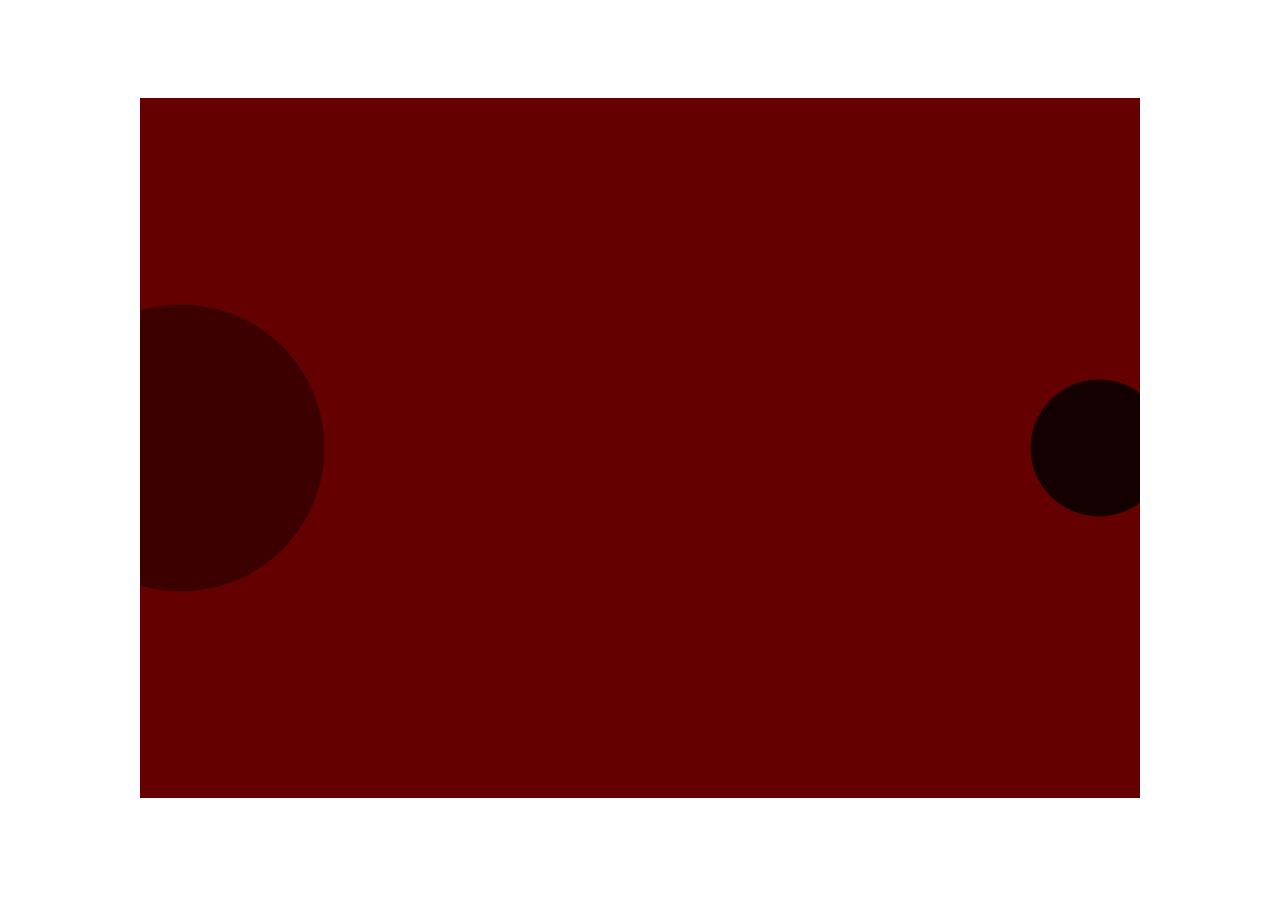
<file: 03-moving-pictures/index.html>
<!DOCTYPE html>
<html>
  <head>
    <meta charset="utf-8">
    <meta name="viewport" width=device-width, initial-scale=1.0, maximum-scale=1.0, user-scalable=0>

    <title>Moving Pictures by Wawa</title>

    <!-- CSS stylesheet(s) -->
    <link rel="stylesheet" type="text/css" href="css/style.css" />

    <!-- Library script(s) -->
    <script src="js/libraries/p5.min.js"></script>
    <script src="js/libraries/p5.sound.min.js"></script>

    <!-- My script(s) -->
    <script src="js/script.js"></script>
  </head>

  <body>
    <!-- HTML would go here if needed. -->
  </body>

</html>
</file>
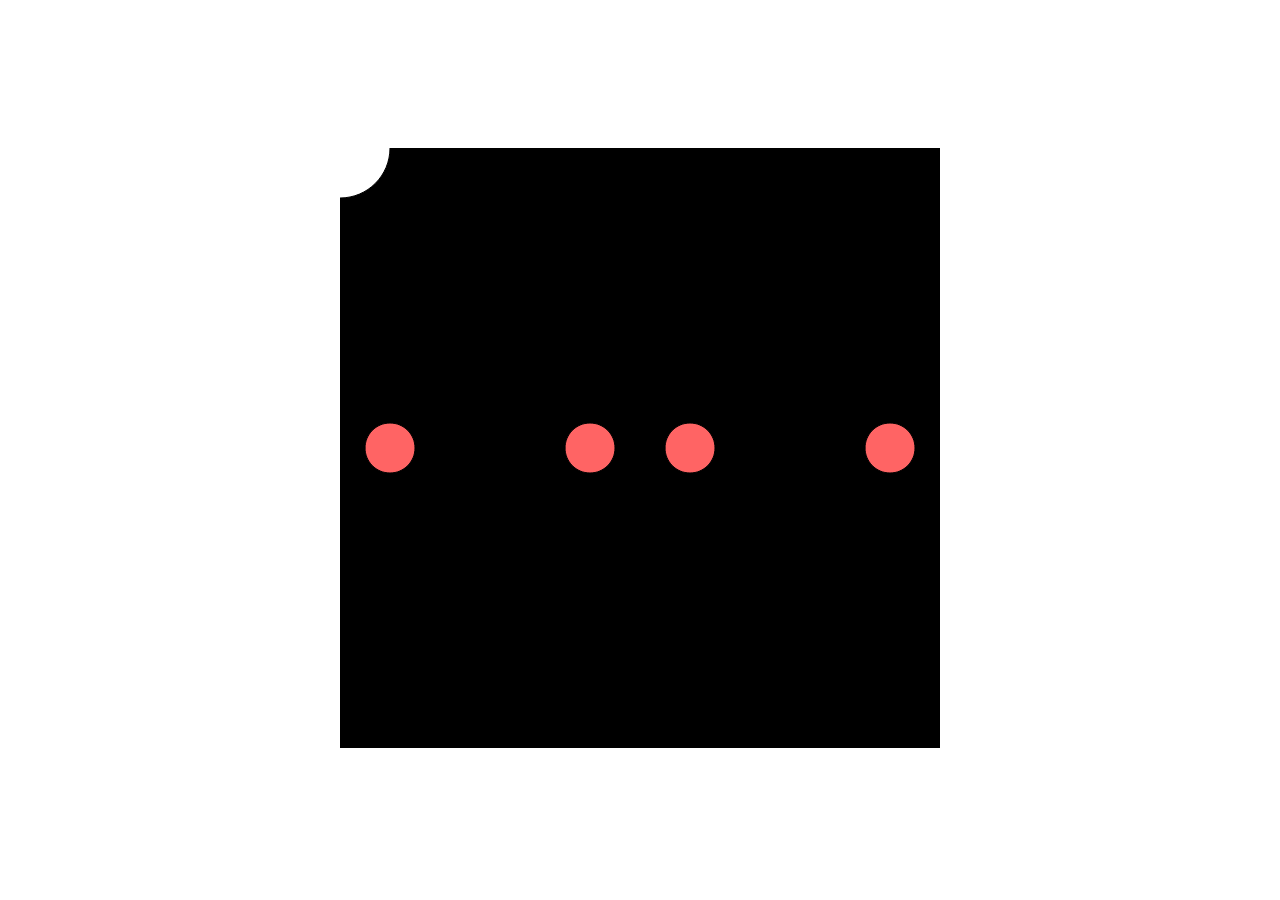
<file: debugging activity/index.html>
<!DOCTYPE html>
<html>
  <head>
    <meta charset="utf-8">
    <meta name="viewport" width=device-width, initial-scale=1.0, maximum-scale=1.0, user-scalable=0>

    <title>CHANGE THIS TITLE IN INDEX.HTML!</title>

    <!-- CSS stylesheet(s) -->
    <link rel="stylesheet" type="text/css" href="css/style.css" />

    <!-- Library script(s) -->
    <script src="js/libraries/p5.min.js"></script>
    <script src="js/libraries/p5.sound.min.js"></script>

    <!-- My script(s) -->
    <script src="js/script.js"></script>
  </head>

  <body>
    <!-- HTML would go here if needed. -->
  </body>

</html>
</file>
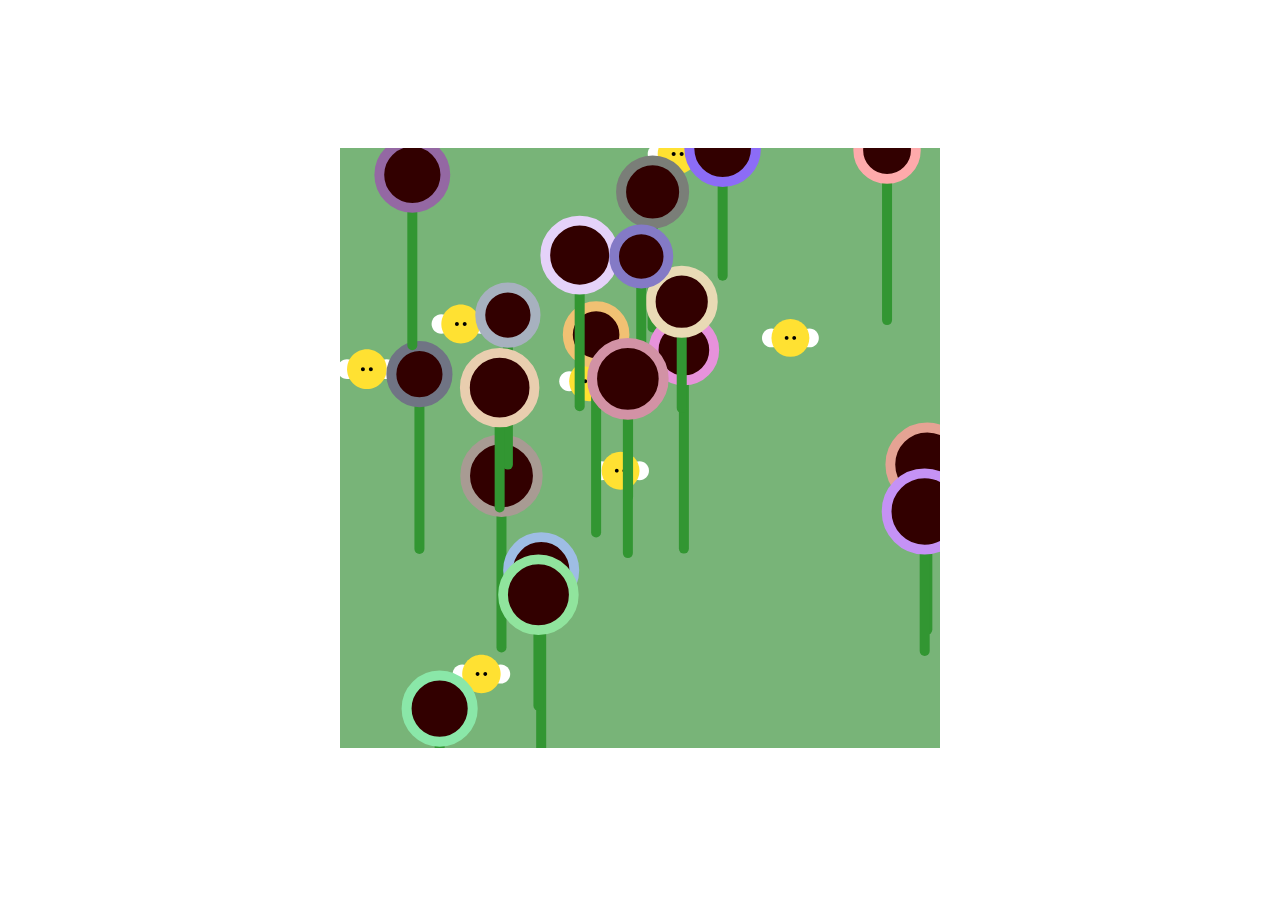
<file: flower/index.html>
<!DOCTYPE html>
<html>
  <head>
    <meta charset="utf-8">
    <meta name="viewport" width=device-width, initial-scale=1.0, maximum-scale=1.0, user-scalable=0>

    <title>Flower exercise</title>

    <!-- CSS stylesheet(s) -->
    <link rel="stylesheet" type="text/css" href="css/style.css" />

    <!-- Library script(s) -->
    <script src="js/libraries/p5.min.js"></script>
    <script src="js/libraries/p5.sound.min.js"></script>

    <!-- My script(s) -->
    <!-- <script src="js/archivescript.js"></script>
    <script src="js/flower.js"></script> -->
    <script src="js/script.js"></script>
    <script src="js/shrinking-flower.js"></script>
    <script src="js/bee.js"></script>


  </head>

  <body>
    <!-- HTML would go here if needed. -->
  </body>

</html>
</file>
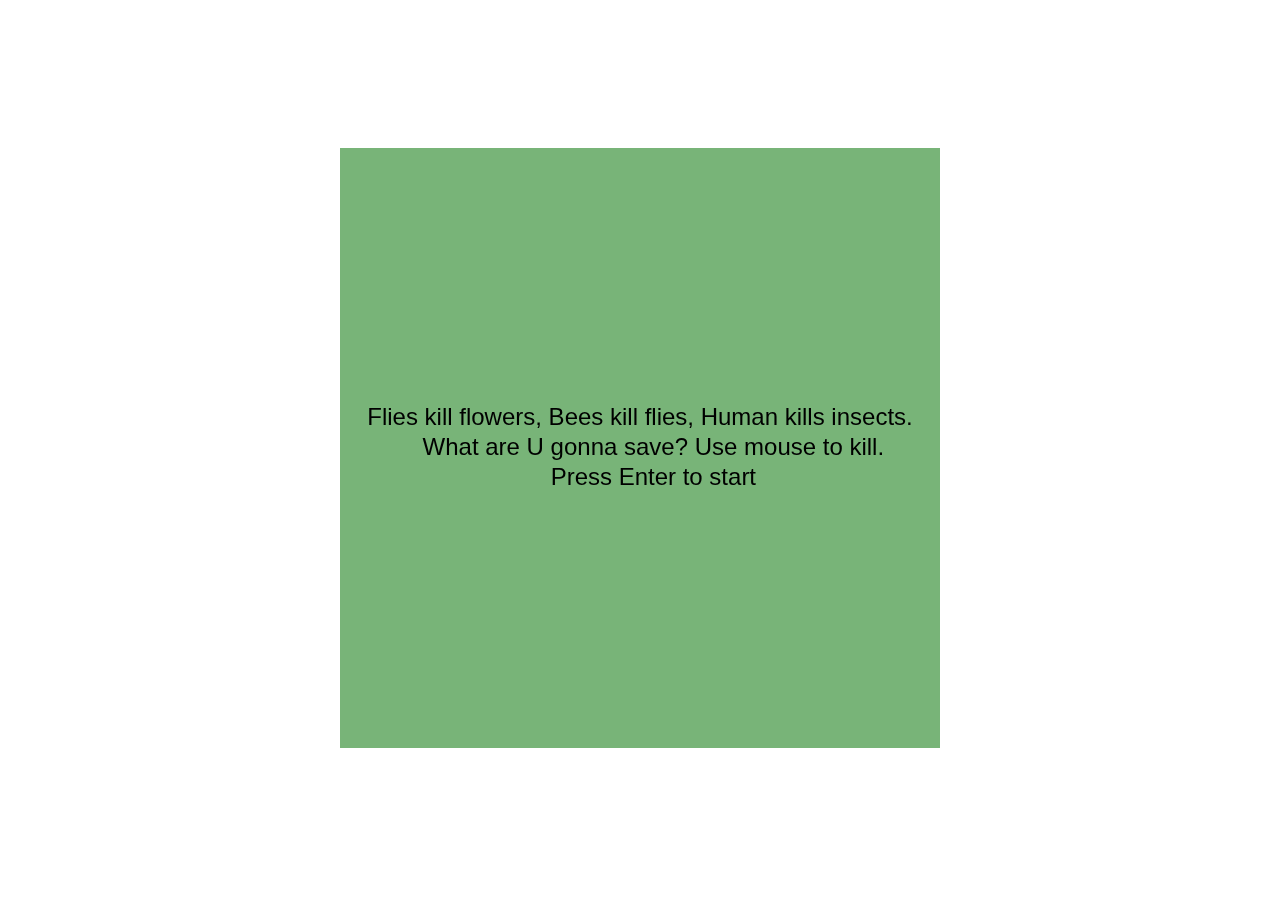
<file: garden/index.html>
<!DOCTYPE html>
<html>
  <head>
    <meta charset="utf-8">
    <meta name="viewport" width=device-width, initial-scale=1.0, maximum-scale=1.0, user-scalable=0>

    <title>Flower exercise</title>

    <!-- CSS stylesheet(s) -->
    <link rel="stylesheet" type="text/css" href="css/style.css" />

    <!-- Library script(s) -->
    <script src="js/libraries/p5.min.js"></script>
    <script src="js/libraries/p5.sound.min.js"></script>

    <!-- My script(s) -->
    <!-- <script src="js/archivescript.js"></script>
    <script src="js/flower.js"></script> -->
    <script src="js/script.js"></script>
    <script src="js/complex-flower.js"></script>
    <script src="js/complex-bee.js"></script>
    <script src="js/fly.js"></script>



  </head>

  <body>
    <!-- HTML would go here if needed. -->
  </body>

</html>
</file>
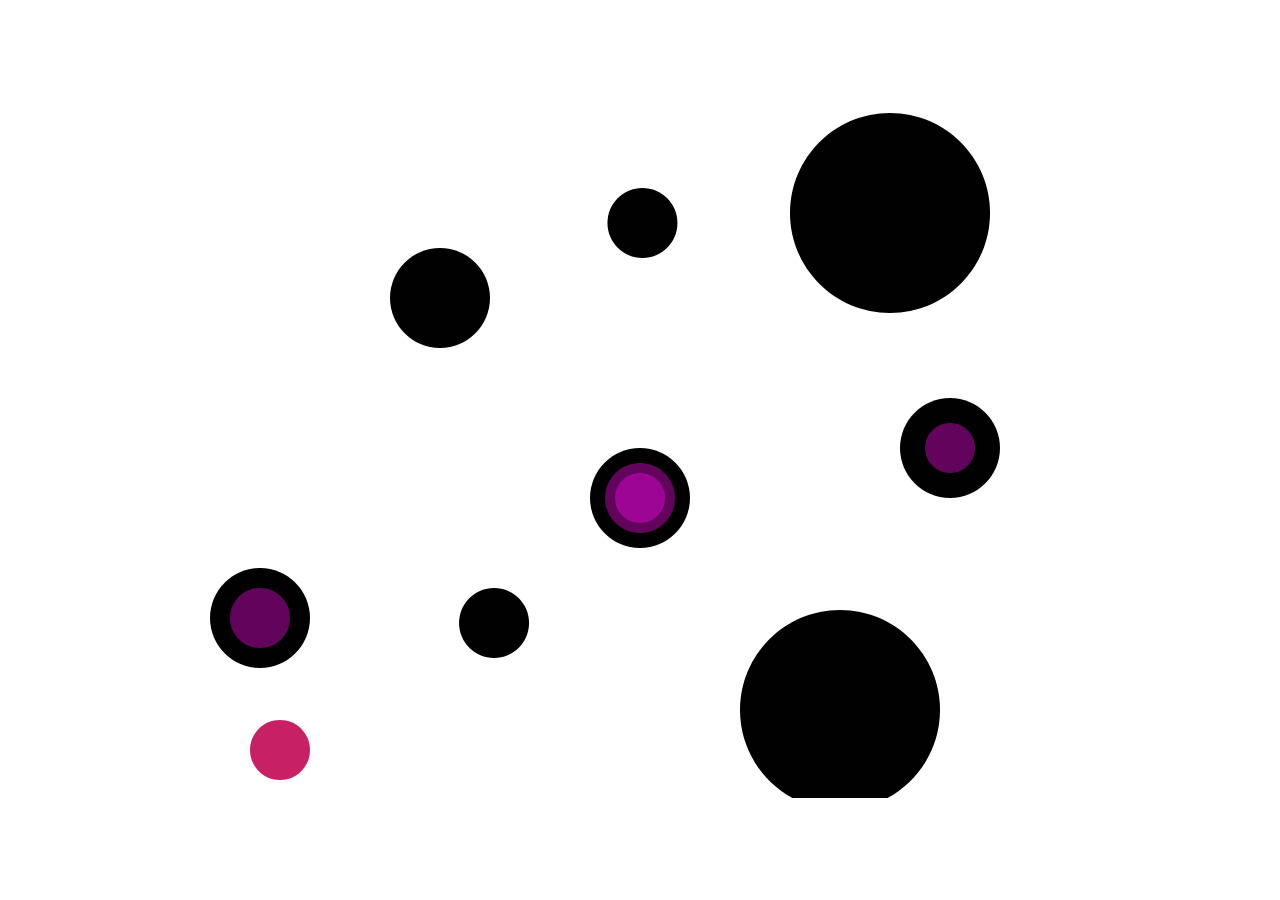
<file: i-like-to-move-it/index.html>
<!DOCTYPE html>
<html>
  <head>
    <meta charset="utf-8">
    <meta name="viewport" width=device-width, initial-scale=1.0, maximum-scale=1.0, user-scalable=0>

    <title>I Like To Move It</title>

    <!-- CSS stylesheet(s) -->
    <link rel="stylesheet" type="text/css" href="css/style.css" />

    <!-- Library script(s) -->
    <script src="js/libraries/p5.min.js"></script>
    <script src="js/libraries/p5.sound.min.js"></script>

    <!-- My script(s) -->
    <script src="js/script.js"></script>
  </head>

  <body>
    <!-- HTML would go here if needed. -->
  </body>

</html>
</file>
<file: 03-moving-pictures/css/style.css>
/*********************************************

Here is a description of any special CSS used.
In this case it's just padding and margin to 0
and then centring the canvas (and anything else)
using the CSS Grid.

Also hides overflow.

**********************************************/

body {
  padding: 0;
  margin: 0;
  display: grid; /* Set up the grid and justify/align to center */
  justify-content: center;
  align-content: center;
  height: 100vh; /* Body is the height of the viewport */
  overflow: hidden; /* Hide anything that goes off the window size */
}
</file>
<file: debugging activity/css/style.css>
/*********************************************

Here is a description of any special CSS used.
In this case it's just padding and margin to 0
and then centring the canvas (and anything else)
using the CSS Grid.

Also hides overflow.

**********************************************/

body {
  padding: 0;
  margin: 0;
  display: grid; /* Set up the grid and justify/align to center */
  justify-content: center;
  align-content: center;
  height: 100vh; /* Body is the height of the viewport */
  overflow: hidden; /* Hide anything that goes off the window size */
}
</file>
<file: flower/css/style.css>
/*********************************************

Here is a description of any special CSS used.
In this case it's just padding and margin to 0
and then centring the canvas (and anything else)
using the CSS Grid.

Also hides overflow.

**********************************************/

body {
  padding: 0;
  margin: 0;
  display: grid; /* Set up the grid and justify/align to center */
  justify-content: center;
  align-content: center;
  height: 100vh; /* Body is the height of the viewport */
  overflow: hidden; /* Hide anything that goes off the window size */
}
</file>
<file: garden/css/style.css>
/*********************************************

Here is a description of any special CSS used.
In this case it's just padding and margin to 0
and then centring the canvas (and anything else)
using the CSS Grid.

Also hides overflow.

**********************************************/

body {
  padding: 0;
  margin: 0;
  display: grid; /* Set up the grid and justify/align to center */
  justify-content: center;
  align-content: center;
  height: 100vh; /* Body is the height of the viewport */
  overflow: hidden; /* Hide anything that goes off the window size */
}
</file>
<file: i-like-to-move-it/css/style.css>
/*********************************************

Here is a description of any special CSS used.
In this case it's just padding and margin to 0
and then centring the canvas (and anything else)
using the CSS Grid.

Also hides overflow.

**********************************************/

body {
  padding: 0;
  margin: 0;
  display: grid; /* Set up the grid and justify/align to center */
  justify-content: center;
  align-content: center;
  height: 100vh; /* Body is the height of the viewport */
  overflow: hidden; /* Hide anything that goes off the window size */
}
</file>
